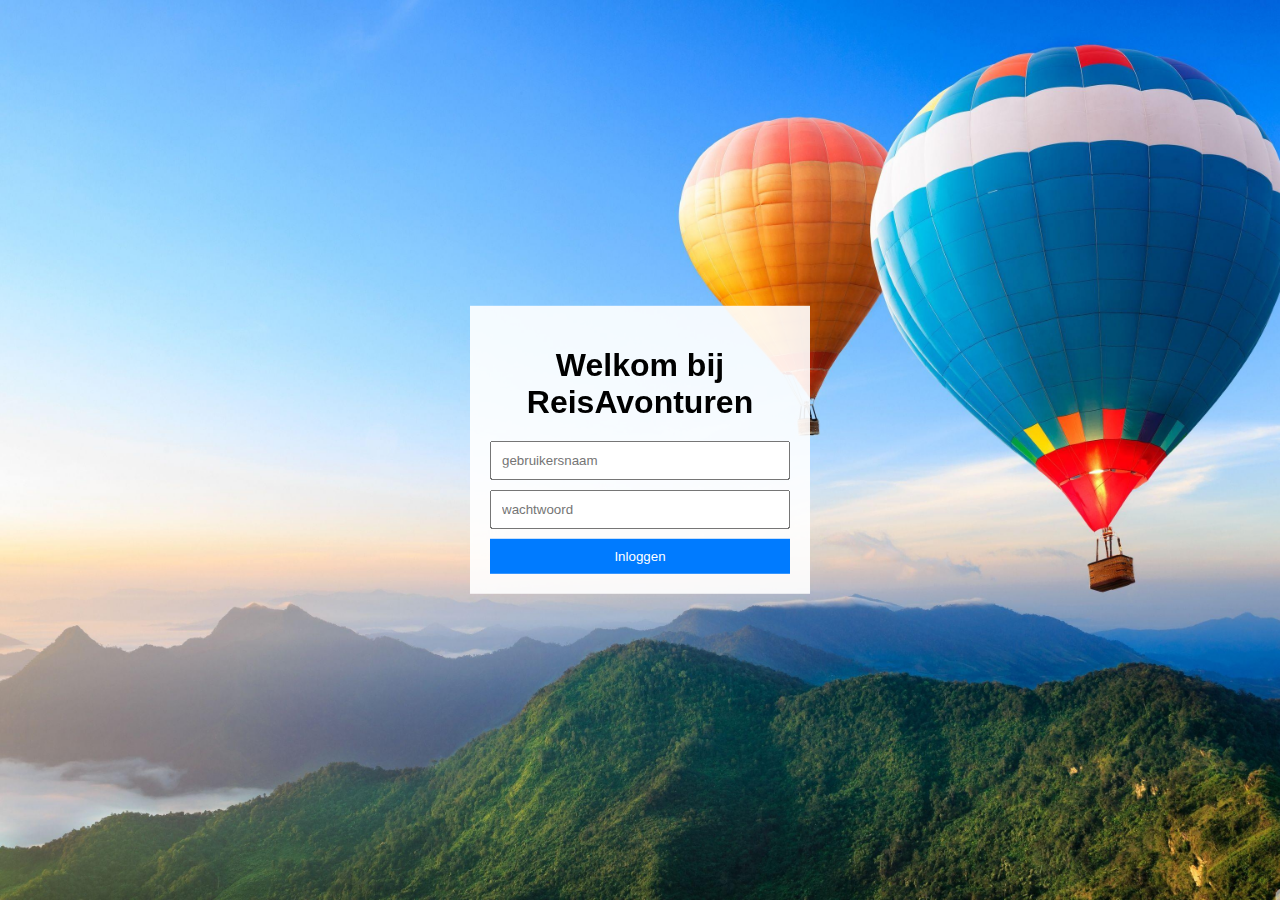
<file: index.html>
<!DOCTYPE html>
<html>
<head>
    <title>Welkom bij ReisAvonturen</title>
    <link rel="stylesheet" type="text/css" href="index.css">
    <link rel="stylesheet" href="libraries/aos.css">
    <link rel="shortcut icon" href="images/OIP.png" type="image/x-icon">
</head>
<body>
    <div class="background-image"></div>
    
    <div class="login-box">
        <div data-aos="fade-up"><h1>Welkom bij ReisAvonturen</h1></div>
        <form>
            
            <input type="text" id="username" placeholder="gebruikersnaam" name="username" required>
            
        
            <input type="password" id="password" placeholder="wachtwoord" name="password" required>
            
            <button type="button" onclick="checkInput()">Inloggen</button>
          </form>
          
          
    </div>
    <script src="index.js"></script>
    <script src="libraries/aos.js"></script>
    <script>
        AOS.init();
    </script>
</body>
</html>
</file>
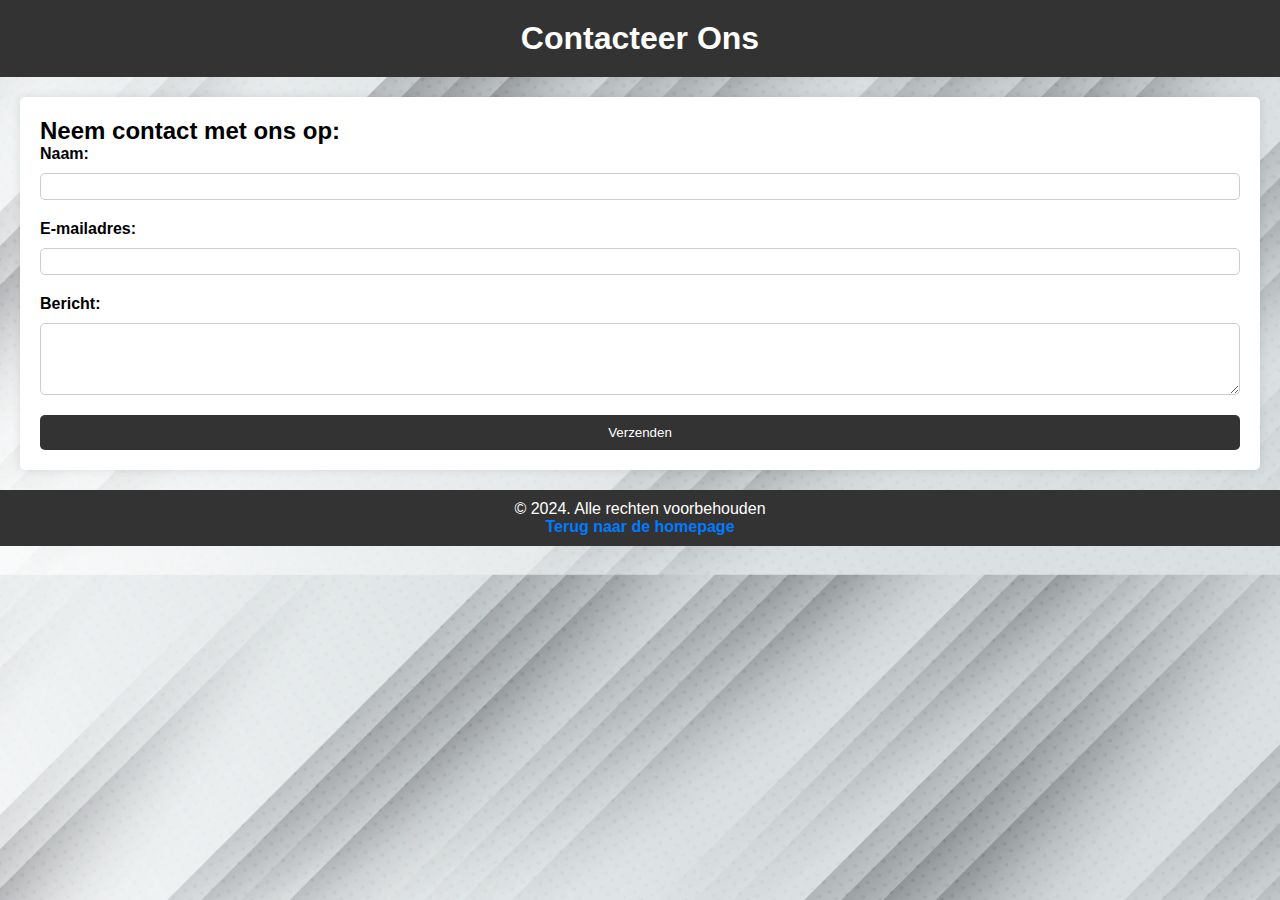
<file: contact.html>
<!DOCTYPE html>
<html lang="nl">
<head>
    <meta charset="UTF-8">
    <meta name="viewport" content="width=device-width, initial-scale=1.0">
    <title>Contacteer Ons</title>
    <link rel="shortcut icon" href="images/OIP.png" type="image/x-icon">
    <link rel="stylesheet" href="contact.css">
</head>
<body>
    <header>
        <h1>Contacteer Ons</h1>
    </header>
    
    <section>
        <h2>Neem contact met ons op:</h2>
        <form action="contact.html" method="post">
            <label for="name">Naam:</label>
            <input type="text" id="name" name="name" required>
            
            <label for="email">E-mailadres:</label>
            <input type="email" id="email" name="email" required>
            
            <label for="message">Bericht:</label>
            <textarea id="message" name="message" rows="4" required></textarea>
            
            <button type="submit">Verzenden</button>
        </form>
    </section>
    
    <footer>

        <p>&copy; 2024. Alle rechten voorbehouden</p>
        <p><a href="Home.html">Terug naar de homepage</a></p>
    </footer>
</body>
</html>
</file>
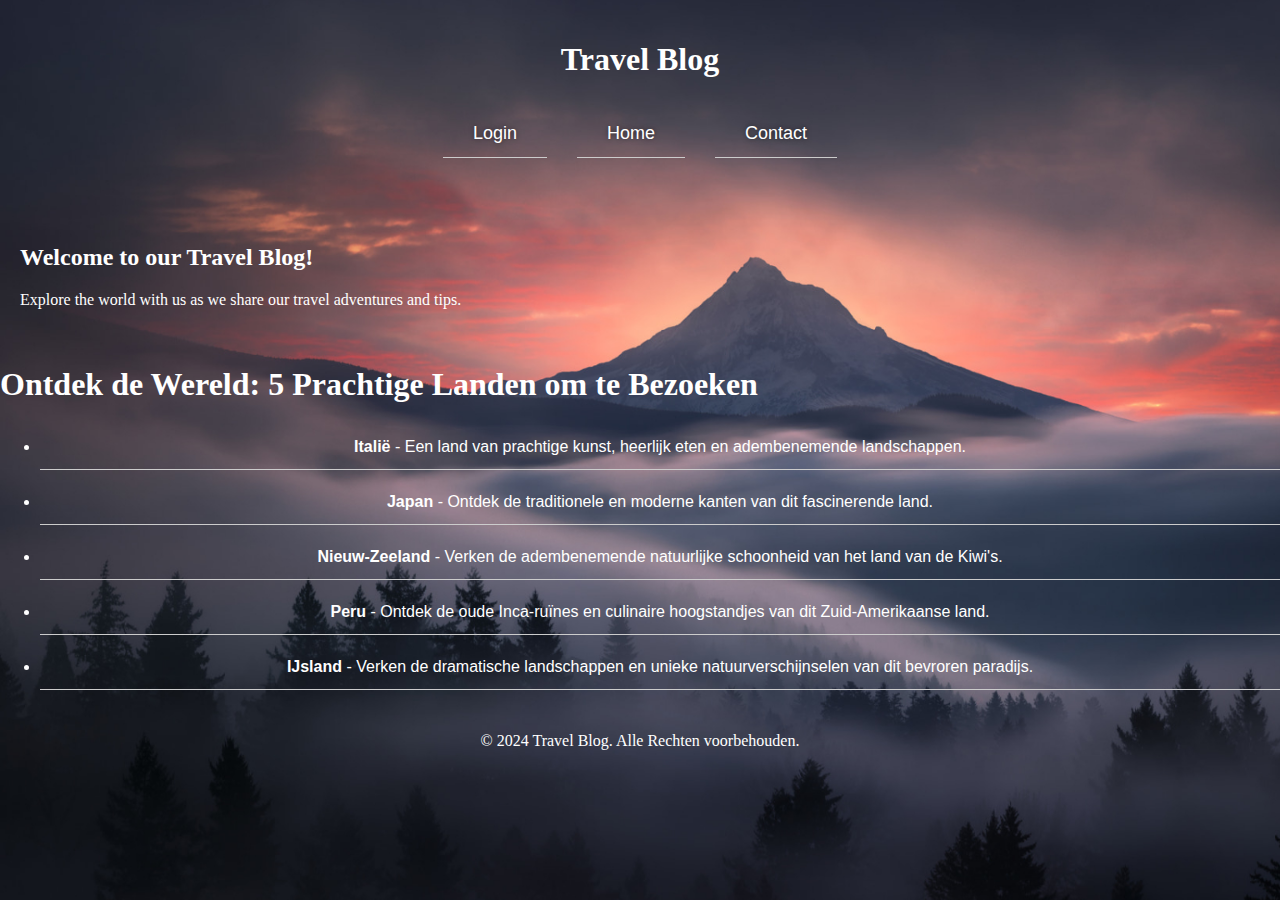
<file: Home.html>
<!DOCTYPE html>
<html lang="en">
<head>
<meta charset="UTF-8">
<meta name="viewport" content="width=device-width, initial-scale=1.0">
<title>Travel Blog</title>
<link rel="stylesheet" href="Home.css">
<link rel="shortcut icon" href="images/OIP.png" type="image/x-icon"> 
</head>
<body>

<header>
    <h1>Travel Blog</h1>
    <nav>
        <ul class="navbar">
            <li><a href="index.html">Login</a></li>
            <li><a href="home.html">Home</a></li>
            <li><a href="contact.html">Contact</a></li>
        </ul>
        
        <button class="burger-menu">&#9776
            <div></div>
            <div></div>
            <div></div>
        </button>
        
        <ul class="burger-links">
            <li><a href="index.html">Login</a></li>
            <li><a href="home.html">Home</a></li>
            <li><a href="contact.html">Contact</a></li>
        </ul>
    </nav>
    

</header>

<section>
    <h2>Welcome to our Travel Blog!</h2>
    <p>Explore the world with us as we share our travel adventures and tips.</p>
</section>
<h1>Ontdek de Wereld: 5 Prachtige Landen om te Bezoeken</h1>
    <ul>
        <li><span class="country">Italië</span> - Een land van prachtige kunst, heerlijk eten en adembenemende landschappen.</li>
        <li><span class="country">Japan</span> - Ontdek de traditionele en moderne kanten van dit fascinerende land.</li>
        <li><span class="country">Nieuw-Zeeland</span> - Verken de adembenemende natuurlijke schoonheid van het land van de Kiwi's.</li>
        <li><span class="country">Peru</span> - Ontdek de oude Inca-ruïnes en culinaire hoogstandjes van dit Zuid-Amerikaanse land.</li>
        <li><span class="country">IJsland</span> - Verken de dramatische landschappen en unieke natuurverschijnselen van dit bevroren paradijs.</li>
    </ul>

<footer>
    <p>&copy; 2024 Travel Blog. Alle Rechten voorbehouden.</p>
</footer>


<script src="Home.js"></script>
</body>
</html>
</file>
<file: index.css>
body {
    margin: 0;
    padding: 0;
    font-family: Arial, sans-serif;
}

.background-image {
    height: 100vh;
    background-image: url('images/1431622.jpg'); 
    background-size: cover;
    background-position: center;
}

.login-box {
    position: absolute;
    top: 50%;
    left: 50%;
    transform: translate(-50%, -50%);
    width: 300px;
    padding: 20px;
    background: rgba(255, 255, 255, 0.9);
    text-align: center;
}

h1 {
    margin-bottom: 20px;
}

input {
    width: 100%;
    padding: 10px;
    margin-bottom: 10px;
    box-sizing: border-box;
}

button {
    width: 100%;
    padding: 10px;
    background: #007bff;
    color: #fff;
    border: none;
    cursor: pointer;
}

a {
    text-decoration: none;
    color: #007bff;
}

a:hover {
    text-decoration: underline;
}
@media screen and (max-width: 600px) {
    body{
        height: 100vh;
        width: 100vw;
    }
    .login-box {
        width: 90%; 
        padding: 10px; 
    }
    h1 {
        font-size: 24px; 
    }
    input, button {
        padding: 8px; 
    }
    .login-box{
        width: 80vw;
        height: 20vh;
        padding: 25px;
        font-size: larger;
        
    }
   
}
</file>
<file: contact.css>
* {
    box-sizing: border-box;
    margin: 0;
    padding: 0;
}

body {
    font-family: Arial, sans-serif;
    margin: 0;
    padding: 0;
    
    background-image: url('images/abstract-diagonal-white-grey-background-and-texture-free-vector.jpg');
    background-size: cover;
    background-position: center;
    height: fit-content;
}

header {
    background-color: #333;
    color: white;
    text-align: center;
    padding: 20px 0;
}

section {
    background-color: #fff;
    padding: 20px;
    margin: 20px;
    border-radius: 5px;
    box-shadow: 0 0 10px rgba(0, 0, 0, 0.1);
}

form {
    display: grid;
    grid-gap: 10px;
}

label {
    font-weight: bold;
}

input,
textarea {
    width: 100%;
    padding: 5px;
    margin-bottom: 10px;
    border: 1px solid #ccc;
    border-radius: 5px;
}

button {
    padding: 10px 20px;
    background-color: #333;
    color: white;
    border: none;
    border-radius: 5px;
    cursor: pointer;
}

button:hover {
    background-color: #555;
}

footer {
    background-color: #333;
    color: white;
    text-align: center;
    padding: 10px;
}
footer a {
    color: #007bff; 
    text-decoration: none; 
    font-size: 16px; 
    font-weight: bold; 
  }
  
  footer a:hover {
    color: #0069d9; 
    text-decoration: underline; 
  }


@media only screen and (max-width: 600px) {
    section {
        margin: 10px;
        padding: 10px;
        font-size: small;
    }
    
    form {
        grid-gap: 5px;
    }
    
    input,
    textarea {
        padding: 3px;
    }
    
    button {
        padding: 8px 15px;
    }
    
}
</file>
<file: Home.css>
body {
    margin: auto;
    background-image: url('images/mountain.png');
    width: 100vw;
    height: 100vh;    
    
    background-size: cover;
    background-repeat: no-repeat;
    background-color: #333;
  }
.navbar {
    list-style-type: none;
    display: flex;
    justify-content: center;
    padding: 10px 0;
}

.navbar li {
    margin: 0 15px;
    
}


.navbar a {
    color: #fff;
    text-decoration: none;
    font-size: 18px;
    font-family: Arial, sans-serif;

    padding: 5px 10px;
    margin: 5px 10px;
    text-shadow: 0px 0px 5px rgba(0, 0, 0, 0.5);
  }
  
  .navbar a:hover {
    font-style: italic;
    font-size: 20px;
  }

.navbar.animated li {
    transform: translateY(-5px);
}

header {
    
    color: #fff;
    text-align: center;
    padding: 20px 0;
}

section {
    padding: 20px;
    color: #fff;
}

footer {
    
    color: white;
    text-align: center;
    padding: 10px;
}
.country {
    font-weight: bold;
    color: #fff;
    
}
.country:hover{
    color: #333;
}
h1{
    color: #fff;
}

li:hover > .country{
    color: #333;
}

li{
    padding: 10px;
    margin-bottom: 10px;
    font-family: Arial, sans-serif;
    
    text-align: center;
    line-height: 1.5;
    border-bottom: 1px solid #ccc;
    color: #fff;
  }
  
  li:hover {
    background-color: #fff;
    color: #333;
    transition: 0.15s;

  }
.burger-menu {
    display: none; 

    
}
.burger-links{
    display: none;
}

@media only screen and (max-width: 600px) {
    header li:hover{
        background-color: #333;
        
    }
    header li{
        transition: 1s;
    }
    .navbar {
        display: none; 
    }

    .burger-menu {
        display: block;
        cursor: pointer;
        padding: 10px;
        font-size:xx-large;
        background-color: transparent;
        position: relative;
        left: 47%;
        
        color: #fff;
        
        border: none;
        border-radius: 5px;

        display: flex;
        align-items: center;
        margin: 4px;
    }
    .burger-links a {
        display: block;
        color: #fff;
        text-decoration: none;
        padding: 8px 15px;
        margin: 5px 0;
        transition: 0.3s;
    }
    
    
    

    .burger-links.active {
        display: block; 
    }


    footer {
        font-size: 14px;
    }
}
</file>
